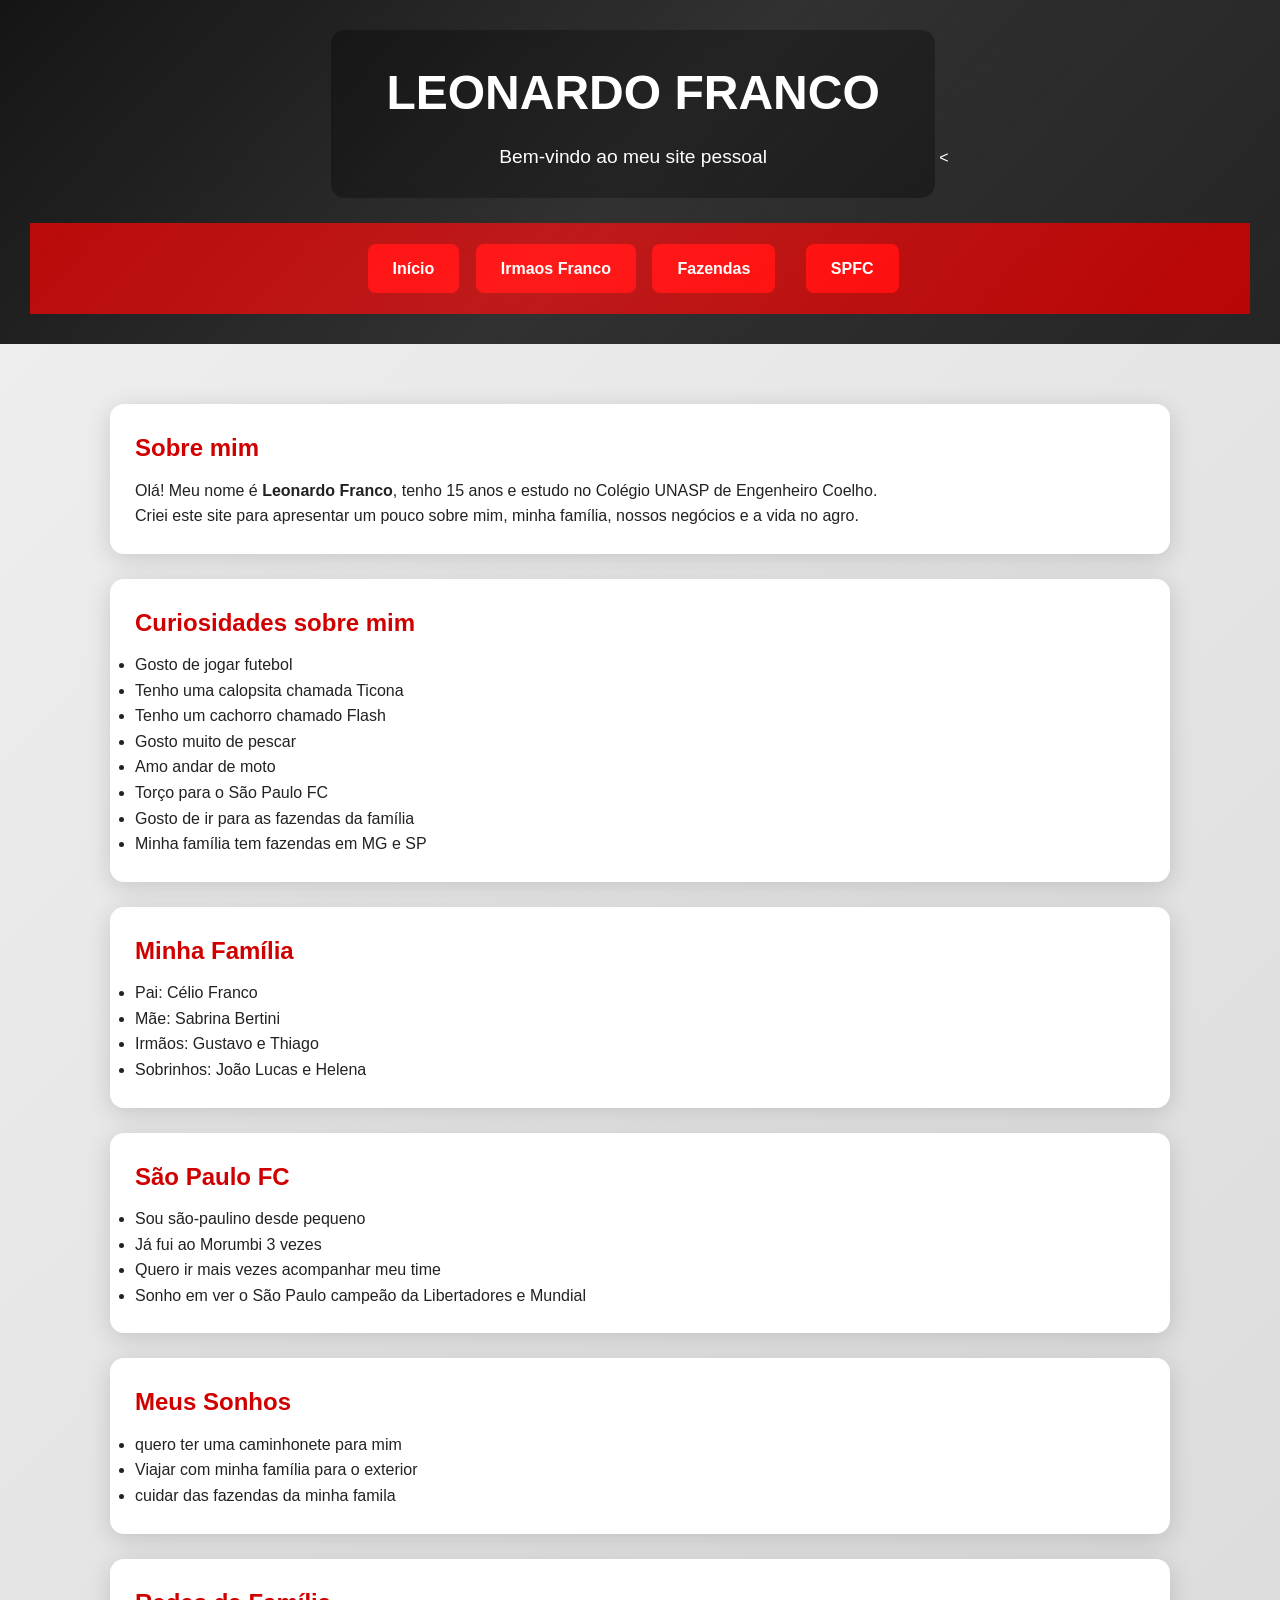
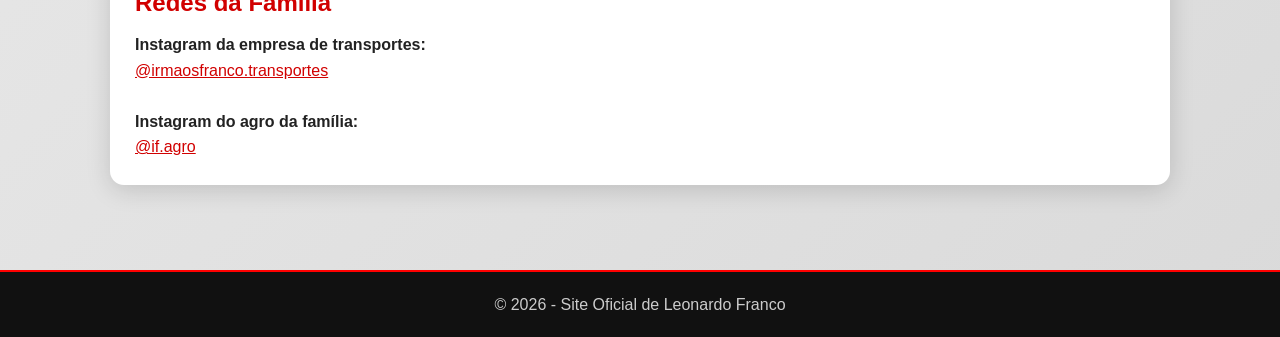
<file: html/index.html>
<!doctype html>
<html lang="pt-br">
  <head>
    <meta charset="UTF-8" />
    <meta name="viewport" content="width=device-width, initial-scale=1.0" />
    <title>Leonardo Franco - Site Oficial</title>

    <!-- CSS TOP -->
    <link rel="stylesheet" href="css/style.css" />
  </head>

  <body>
    <!-- HEADER -->
    <header class="header">
      <div class="title-box">
        <h1 class="title">LEONARDO FRANCO</h1>
        <p class="subtitle">Bem-vindo ao meu site pessoal</p>
      </div>

      <!-- MENU -->
      <
      <nav class="menu">
        <a href="index.html" class="btn">Início</a>
        <a href="iftl.html" class="btn">Irmaos Franco </a>
        <a href="if.agro.html" class="btn">Fazendas</a>
        <a href="spfc.html">SPFC</a>
      </nav>
    </header>

    <!-- CONTEÚDO -->
    <div class="conteudo">
      <!-- SOBRE MIM -->
      <div class="card">
        <h2>Sobre mim</h2>
        <p>
          Olá! Meu nome é <strong>Leonardo Franco</strong>, tenho 15 anos e
          estudo no Colégio UNASP de Engenheiro Coelho.
        </p>
        <p>
          Criei este site para apresentar um pouco sobre mim, minha família,
          nossos negócios e a vida no agro.
        </p>
      </div>

      <!-- CURIOSIDADES -->
      <div class="card">
        <h2>Curiosidades sobre mim</h2>
        <ul>
          <li>Gosto de jogar futebol</li>
          <li>Tenho uma calopsita chamada Ticona</li>
          <li>Tenho um cachorro chamado Flash</li>
          <li>Gosto muito de pescar</li>
          <li>Amo andar de moto</li>
          <li>Torço para o São Paulo FC</li>
          <li>Gosto de ir para as fazendas da família</li>
          <li>Minha família tem fazendas em MG e SP</li>
        </ul>
      </div>

      <!-- FAMÍLIA -->
      <div class="card">
        <h2>Minha Família</h2>
        <ul>
          <li>Pai: Célio Franco</li>
          <li>Mãe: Sabrina Bertini</li>
          <li>Irmãos: Gustavo e Thiago</li>
          <li>Sobrinhos: João Lucas e Helena</li>
        </ul>
      </div>

      <!-- SPFC -->
      <div class="card">
        <h2>São Paulo FC</h2>
        <ul>
          <li>Sou são-paulino desde pequeno</li>
          <li>Já fui ao Morumbi 3 vezes</li>
          <li>Quero ir mais vezes acompanhar meu time</li>
          <li>Sonho em ver o São Paulo campeão da Libertadores e Mundial</li>
        </ul>
      </div>

      <!-- SONHOS -->
      <div class="card">
        <h2>Meus Sonhos</h2>
        <ul>
          <li>quero ter uma caminhonete para mim</li>
          <li>Viajar com minha família para o exterior</li>
          <li>cuidar das fazendas da minha famila</li>
        </ul>
      </div>

      <!-- INSTAGRAMS -->
      <div class="card">
        <h2>Redes da Família</h2>

        <p><strong>Instagram da empresa de transportes:</strong></p>
        <a
          href="https://www.instagram.com/irmaosfranco.transportes/"
          target="_blank"
          >@irmaosfranco.transportes</a
        >

        <br /><br />

        <p><strong>Instagram do agro da família:</strong></p>
        <a href="https://www.instagram.com/if.agro/" target="_blank"
          >@if.agro</a
        >
      </div>
    </div>

    <!-- FOOTER -->
    <footer class="footer">
      <p>© 2026 - Site Oficial de Leonardo Franco</p>
    </footer>
  </body>
</html>
</file>
<file: html/css/style.css>
/* ======================================================
   SEU CSS — ANIMAÇÃO GLOBAL AO SCROLL
====================================================== */
.fade-scroll {
  opacity: 0;
  transform: translateY(40px);
  transition: 0.8s ease;
}

.fade-scroll.show {
  opacity: 1;
  transform: translateY(0);
}

/* ======================================================
   RESET GLOBAL
====================================================== */
* {
  margin: 0;
  padding: 0;
  box-sizing: border-box;
  font-family: "Poppins", Arial, sans-serif;
}

body {
  background: linear-gradient(135deg, #f0f0f0, #dadada);
  color: #222;
  line-height: 1.6;
}

/* ======================================================
   HEADER
====================================================== */
.header,
header {
  width: 100%;
  padding: 60px 20px;
  text-align: center;
  background: linear-gradient(135deg, #111, #222);
  color: #fff;
  position: relative;
  overflow: hidden;
}

/* brilho animado */
.header::after,
header::after {
  content: "";
  position: absolute;
  top: 0;
  left: -200px;
  width: 130%;
  height: 100%;
  background: linear-gradient(
    120deg,
    transparent,
    rgba(255, 255, 255, 0.1),
    transparent
  );
  transform: skewX(-20deg);
  animation: shine 6s infinite linear;
}

@keyframes shine {
  0% {
    left: -200px;
  }
  100% {
    left: 120%;
  }
}

/* ======================================================
   TÍTULO
====================================================== */
.title-box {
  display: inline-block;
  padding: 25px 55px;
  background: rgba(0, 0, 0, 0.55);
  border-radius: 14px;
  backdrop-filter: blur(6px);
}

.title {
  font-size: 3rem;
  font-weight: 800;
}

.subtitle {
  margin-top: 10px;
  font-size: 1.2rem;
}

/* ======================================================
   MENU
====================================================== */
.menu,
nav {
  margin-top: 25px;
}

.menu .btn,
nav a {
  display: inline-block;
  background: red;
  color: #fff;
  padding: 12px 25px;
  margin: 6px;
  border-radius: 8px;
  text-decoration: none;
  transition: 0.3s;
  font-weight: 600;
}

.menu .btn:hover,
nav a:hover {
  background: #ff2b2b;
  transform: translateY(-4px);
}

/* ======================================================
   CONTEÚDO
====================================================== */
.conteudo,
section {
  max-width: 1100px;
  margin: 40px auto;
  padding: 20px;
}

/* ======================================================
   TÍTULOS DE SEÇÃO
====================================================== */
.section-title {
  text-align: center;
  margin-bottom: 35px;
}

.section-title h1,
.section-title {
  font-size: 2.2rem;
  color: #d10000;
  font-weight: 800;
}

.section-title p {
  opacity: 0.7;
}

/* ======================================================
   CARDS GERAIS
====================================================== */
.card {
  background: #fff;
  padding: 25px;
  border-radius: 14px;
  margin-bottom: 25px;
  box-shadow: 0 5px 25px rgba(0, 0, 0, 0.15);
  transition: 0.3s;
}

.card:hover {
  transform: translateY(-5px);
}

.card h2,
.card h3 {
  color: #d10000;
  margin-bottom: 10px;
}

/* ======================================================
   GRID GERAL
====================================================== */
.cards-container,
.fazendas-container {
  display: grid;
  grid-template-columns: repeat(auto-fit, minmax(300px, 1fr));
  gap: 25px;
}

/* ======================================================
   SPFC – CARDS EM FILEIRA
====================================================== */
.cards-container.spfc {
  display: flex;
  justify-content: center;
  align-items: flex-start;
  gap: 20px;
  flex-wrap: nowrap;
  overflow-x: auto;
  padding-bottom: 10px;
}

.cards-container.spfc .card {
  width: 160px;
  flex: 0 0 auto;
  padding: 12px;
  text-align: center;
}

.cards-container.spfc .card img {
  width: 100%;
  height: 160px;
  object-fit: cover;
  border-radius: 8px;
}

.cards-container.spfc .card h3 {
  font-size: 1rem;
  margin-top: 8px;
}

/* MOBILE */
@media (max-width: 600px) {
  .cards-container.spfc .card {
    width: 130px;
  }

  .cards-container.spfc .card img {
    height: 130px;
  }
}

/* ======================================================
   CARD FAZENDA
====================================================== */
.card-fazenda {
  background: #fff;
  padding: 20px;
  border-radius: 14px;
  text-align: center;
  transition: 0.3s;
  box-shadow: 0 5px 25px rgba(0, 0, 0, 0.15);
}

.card-fazenda:hover {
  transform: translateY(-6px);
}

.card-fazenda img {
  width: 100%;
  border-radius: 12px;
  margin-bottom: 15px;
}

.card-fazenda h3 {
  color: #d10000;
}

/* ======================================================
   IMAGENS PADRÃO
====================================================== */
.card-img img {
  width: 100%;
  height: 200px;
  object-fit: cover;
  border-radius: 12px;
}

/* ======================================================
   HERO
====================================================== */
.hero {
  height: 60vh;
  background: url("https://images.unsplash.com/photo-1529070538774-1843cb3265df")
    center/cover no-repeat;
  display: flex;
  align-items: center;
  justify-content: center;
  color: #fff;
  position: relative;
}

.hero::after {
  content: "";
  position: absolute;
  inset: 0;
  background: rgba(0, 0, 0, 0.6);
}

.hero-content {
  position: relative;
  text-align: center;
}

.hero h2 {
  font-size: 2.5rem;
}

/* ======================================================
   LINKS
====================================================== */
a {
  color: #d10000;
}

a:hover {
  text-decoration: underline;
}

/* ======================================================
   FOOTER
====================================================== */
.footer,
footer {
  background: #111;
  color: #ccc;
  text-align: center;
  padding: 20px;
  margin-top: 40px;
  border-top: 2px solid red;
}

/* ======================================================
   RESPONSIVO
====================================================== */
@media (max-width: 768px) {
  .title {
    font-size: 2.2rem;
  }
  .hero h2 {
    font-size: 2rem;
  }
}

/* ======================================================
   CSS ORIGINAL SPFC (mantido)
====================================================== */
body {
  background-color: #f4f4f4;
  color: #222;
}

/* HEADER */
.header {
  text-align: center;
  padding: 30px;
  background-color: #000;
  color: #fff;
}

.logo {
  width: 130px;
}

/* MENU */
.menu {
  background-color: #b80000;
  padding: 15px;
  text-align: center;
}

.menu a {
  color: white;
  margin: 0 20px;
  font-weight: bold;
  text-decoration: none;
}

.menu a:hover {
  text-decoration: underline;
}

/* SEÇÕES */
.secao {
  padding: 40px 10%;
}

.secao h2 {
  color: #b80000;
  margin-bottom: 20px;
}

/* CARDS DE ÍDOLOS */
.cards-container.spfc .card {
  width: 160px;
}

.card img {
  width: 100%;
  border-radius: 8px;
}

.card h3 {
  margin-top: 10px;
  color: #d10000;
}

/* ESTÁDIO */
.estadio-img {
  width: 80%;
  max-width: 550px;
  margin-top: 20px;
  display: block;
  border-radius: 10px;
}

/* RODAPÉ */
.rodape {
  background: #000;
  color: white;
  text-align: center;
  padding: 25px;
  margin-top: 40px;
}
</file>
